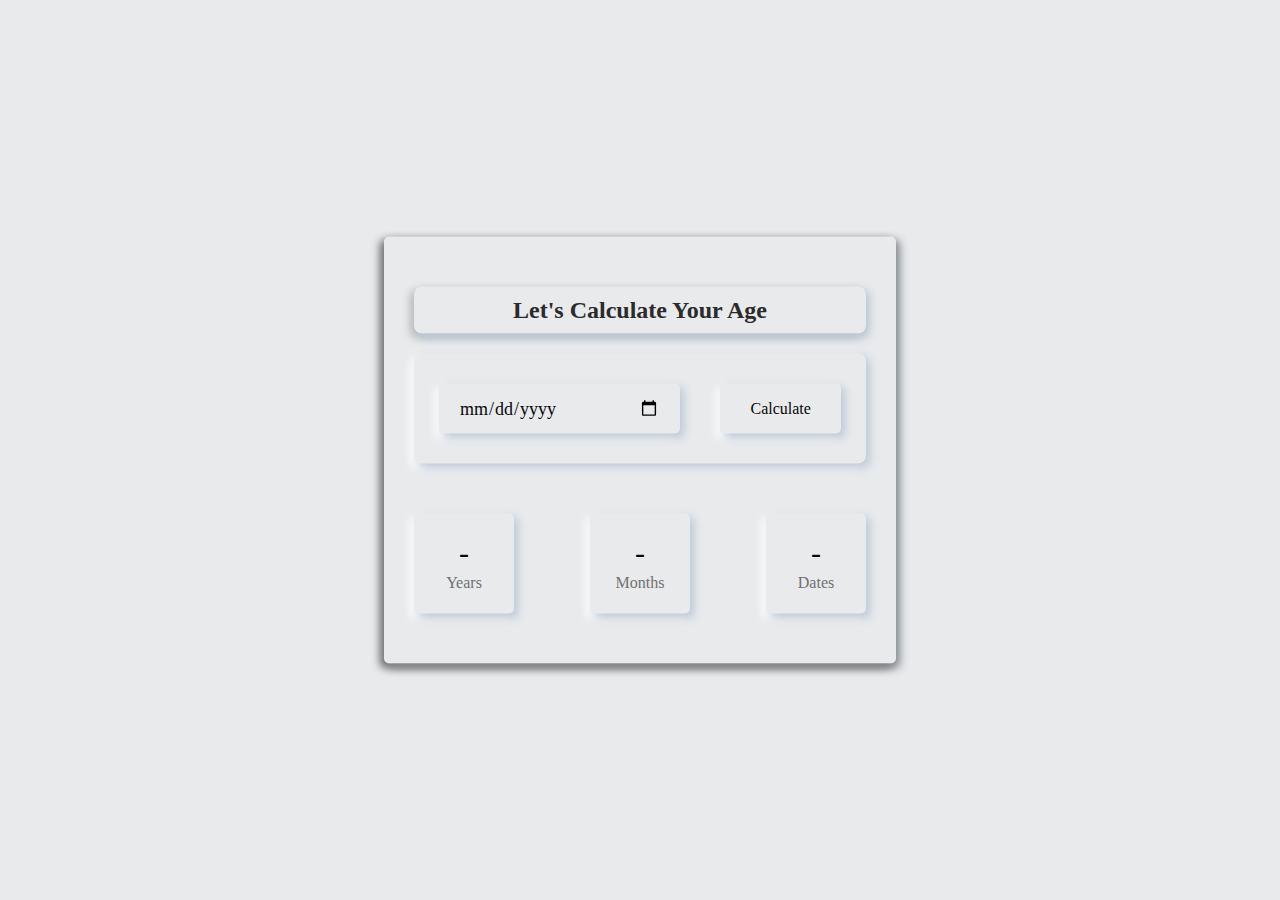
<file: Age Calculator/index.html>
<!DOCTYPE html>
<html lang="en">
<head>
  <meta charset="UTF-8">
  <meta name="viewport" content="width=device-width, initial-scale=1.0">
  <title>Age Calculator</title>
  <link rel="stylesheet" href="style.css">
</head>
<body>
  <div class="container">
    <div class="heading">
      <h2>Let's Calculate Your Age</h2>
    </div>
    <div class="inputs-wrapper">
      <input type="date" id="date-input">
      <button onclick="ageCalculate()">Calculate</button>
    </div>
    <div class="outputs-wrapper">
      <div>
        <span id="years">-</span>
        <p>Years</p>
      </div>
      <div>
        <span id="months">-</span>
        <p>Months</p>
      </div>
      <div>
        <span id="dates">-</span>
        <p>Dates</p>
      </div>
    </div>
  </div>

  <script src="script.js"></script>
</body>
</html>
</file>
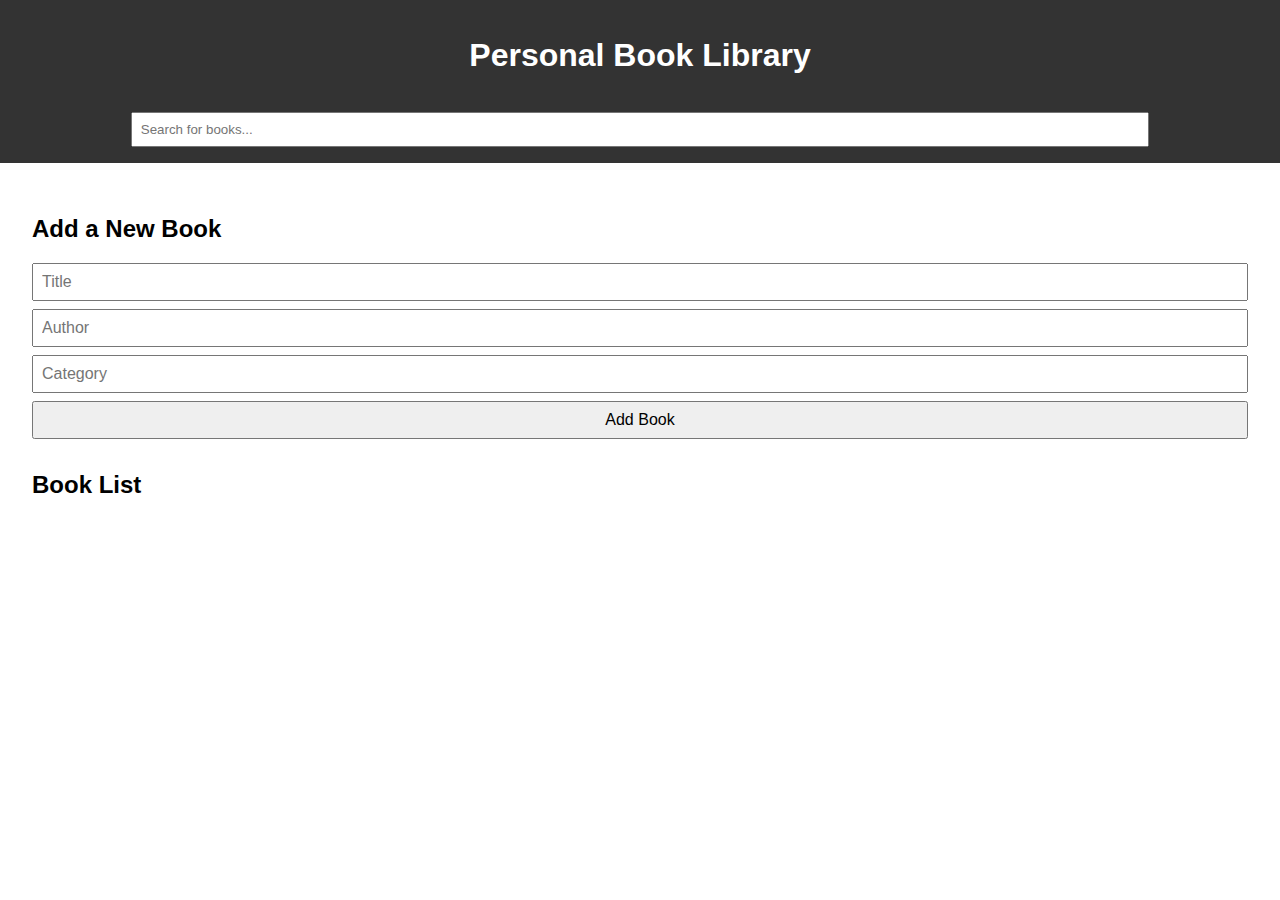
<file: Book Library/index.html>
<!DOCTYPE html>
<html lang="en">
<head>
    <meta charset="UTF-8">
    <meta name="viewport" content="width=device-width, initial-scale=1.0">
    <title>Personal Book Library</title>
    <link rel="stylesheet" href="style.css">
</head>
<body>
    <header>
        <h1>Personal Book Library</h1>
        <input type="text" id="search-bar" placeholder="Search for books...">
    </header>
    <main>
        <section id="add-book-section">
            <h2>Add a New Book</h2>
            <form id="add-book-form">
                <input type="text" id="book-title" placeholder="Title" required>
                <input type="text" id="book-author" placeholder="Author" required>
                <input type="text" id="book-category" placeholder="Category" required>
                <button type="submit">Add Book</button>
            </form>
        </section>
        <section id="book-list-section">
            <h2>Book List</h2>
            <ul id="book-list"></ul>
        </section>
    </main>
    <script src="script.js"></script>
</body>
</html>
</file>
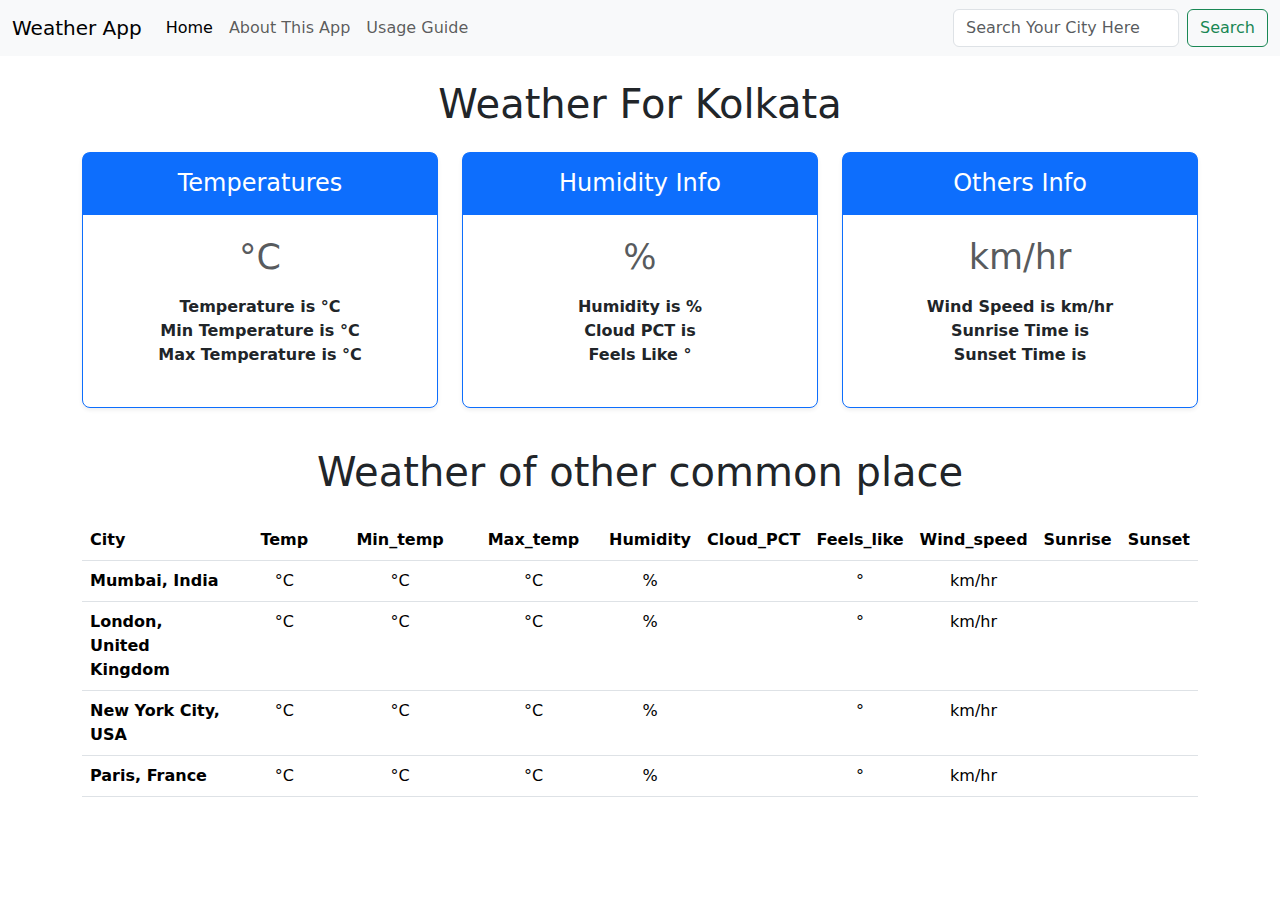
<file: Weather App/index.html>
<!doctype html>
<html lang="en">
  <head>
    <meta charset="utf-8">
    <meta name="viewport" content="width=device-width, initial-scale=1">
    <title>Weather App</title>
    <link href="https://cdn.jsdelivr.net/npm/bootstrap@5.3.3/dist/css/bootstrap.min.css" rel="stylesheet" integrity="sha384-QWTKZyjpPEjISv5WaRU9OFeRpok6YctnYmDr5pNlyT2bRjXh0JMhjY6hW+ALEwIH" crossorigin="anonymous">
  </head>
  <body>
    <nav class="navbar navbar-expand-lg bg-body-tertiary">
      <div class="container-fluid">
        <a class="navbar-brand" href="#">Weather App</a>
        <button class="navbar-toggler" type="button" data-bs-toggle="collapse" data-bs-target="#navbarSupportedContent" aria-controls="navbarSupportedContent" aria-expanded="false" aria-label="Toggle navigation">
          <span class="navbar-toggler-icon"></span>
        </button>
        <div class="collapse navbar-collapse" id="navbarSupportedContent">
          <ul class="navbar-nav me-auto mb-2 mb-lg-0">
            <li class="nav-item">
              <a class="nav-link active" aria-current="page" href="#">Home</a>
            </li>
            <li class="nav-item">
              <a class="nav-link" href="#">About This App</a>
            </li>
            <li class="nav-item">
              <a class="nav-link ">Usage Guide</a>
            </li>
          </ul>
          <form class="d-flex" role="search">
            <input id="city" class="form-control me-2" type="search" placeholder="Search Your City Here" aria-label="Search">
            <button class="btn btn-outline-success" type="submit" id="submit">Search</button>
          </form>
        </div>
      </div>
    </nav>

    <div class="container">
      <h1 class="my-4 text-center">Weather For <span id="cityName"></span></h1>
      <main>
        <div class="row row-cols-1 row-cols-md-3 mb-3 text-center">
          <div class="col">
            <div class="card mb-4 rounded-3 shadow-sm border-primary">
              <div class="card-header py-3 text-bg-primary border-primary">
                <h4 class="my-0 fw-normal">Temperatures</h4>
              </div>
              <div class="card-body">
                <h1 class="card-title pricing-card-title"><span id="temp_main"></span><small class="text-body-secondary fw-light">&deg;C
                </small></h1>
                <b>
                  <ul class="list-unstyled mt-3 mb-4">
                    <li>Temperature is <span id="temp"></span>&deg;C</li>
                    <li>Min Temperature is <span id="min_temp"></span>&deg;C</li>
                    <li>Max Temperature is <span id="max_temp"></span>&deg;C</li>
                  </ul>
                </b>
              </div>
            </div>
          </div>
          <div class="col">
            <div class="card mb-4 rounded-3 shadow-sm border-primary">
              <div class="card-header py-3 text-bg-primary border-primary">
                <h4 class="my-0 fw-normal">Humidity Info</h4>
              </div>
              <div class="card-body">
                <h1 class="card-title pricing-card-title"><span id="humidity_main"></span><small class="text-body-secondary fw-light">%</small></h1>
                <b>
                  <ul class="list-unstyled mt-3 mb-4">
                    <li>Humidity is <span id="humidity"></span>%</li>
                    <li>Cloud PCT is <span id="cloud_pct"></span></li>
                    <li>Feels Like <span id="feels_like"></span>&deg;</li>
                  </ul>
                </b>
              </div>
            </div>
          </div>
          <div class="col">
            <div class="card mb-4 rounded-3 shadow-sm border-primary">
              <div class="card-header py-3 text-bg-primary border-primary">
                <h4 class="my-0 fw-normal">Others Info</h4>
              </div>
              <div class="card-body">
                <h1 class="card-title pricing-card-title"><span id="wind_speed_main"></span><small class="text-body-secondary fw-light">km/hr</small></h1>
                <b>
                  <ul class="list-unstyled mt-3 mb-4">
                    <li>Wind Speed is <span id="wind_speed"></span> km/hr</li>
                    <li>Sunrise Time is <span id="sunrise"></span></li>
                    <li>Sunset Time is <span id="sunset"></span></li>
                  </ul>
                </b>
              </div>
            </div>
          </div>
        </div>
    
        <h2 class="display-6 text-center mb-4">Weather of other common place</h2>
    
        <div class="table-responsive">
          <table class="table text-center">
            <thead>
              <tr>
                <th class="text-start" style="width: 34%;">City</th>
                <th style="width: 22%;">Temp</th>
                <th style="width: 22%;">Min_temp</th>
                <th style="width: 22%;">Max_temp</th>
                <th style="width: 22%;">Humidity</th>
                <th style="width: 22%;">Cloud_PCT</th>
                <th style="width: 22%;">Feels_like</th>
                <th style="width: 22%;">Wind_speed</th>
                <th style="width: 22%;">Sunrise</th>
                <th style="width: 22%;">Sunset</th>
              </tr>
            </thead>
            <tbody>
              <tr>
                <th scope="row" class="text-start">Mumbai, India</th>
                <td><span id="temp1"></span>&deg;C</td>
                <td><span id="min_temp1"></span>&deg;C</td>
                <td><span id="max_temp1"></span>&deg;C</td>
                <td><span id="humidity1"></span>%</td>
                <td><span id="cloud_pct1"></span></td>
                <td><span id="feels_like1"></span>&deg;</td>
                <td><span id="wind_speed1"></span> km/hr</td>
                <td><span id="sunrise1"></span></td>
                <td><span id="sunset1"></span></td>
              </tr>
              <tr>
                <th scope="row" class="text-start">London, United Kingdom</th>
                <td><span id="temp2"></span>&deg;C</td>
                <td><span id="min_temp2"></span>&deg;C</td>
                <td><span id="max_temp2"></span>&deg;C</td>
                <td><span id="humidity2"></span>%</td>
                <td><span id="cloud_pct2"></span></td>
                <td><span id="feels_like2"></span>&deg;</td>
                <td><span id="wind_speed2"></span> km/hr</td>
                <td><span id="sunrise2"></span></td>
                <td><span id="sunset2"></span></td>
              </tr>
              <tr>
                <th scope="row" class="text-start">New York City, USA</th>
                <td><span id="temp3"></span>&deg;C</td>
                <td><span id="min_temp3"></span>&deg;C</td>
                <td><span id="max_temp3"></span>&deg;C</td>
                <td><span id="humidity3"></span>%</td>
                <td><span id="cloud_pct3"></span></td>
                <td><span id="feels_like3"></span>&deg;</td>
                <td><span id="wind_speed3"></span> km/hr</td>
                <td><span id="sunrise3"></span></td>
                <td><span id="sunset3"></span></td>
              </tr>
              <tr>
                <th scope="row" class="text-start">Paris, France</th>
                <td><span id="temp4"></span>&deg;C</td>
                <td><span id="min_temp4"></span>&deg;C</td>
                <td><span id="max_temp4"></span>&deg;C</td>
                <td><span id="humidity4"></span>%</td>
                <td><span id="cloud_pct4"></span></td>
                <td><span id="feels_like4"></span>&deg;</td>
                <td><span id="wind_speed4"></span> km/hr</td>
                <td><span id="sunrise4"></span></td>
                <td><span id="sunset4"></span></td>
              </tr>
            </tbody>
          </table>
        </div>
      </main>
    </div>

    <script src="https://cdn.jsdelivr.net/npm/bootstrap@5.3.3/dist/js/bootstrap.bundle.min.js" integrity="sha384-YvpcrYf0tY3lHB60NNkmXc5s9fDVZLESaAA55NDzOxhy9GkcIdslK1eN7N6jIeHz" crossorigin="anonymous"></script>
    <script src="script.js"></script>
  </body>
</html>
</file>
<file: Age Calculator/style.css>
*,
*:before,
*:after {
  padding: 0;
  margin: 0;
  box-sizing: border-box;
  font-family: 'Times New Roman', Times, serif;
}
body {
  background-color: #e8eaec;
}
.container {
  width: 40%;
  min-width: 450px;
  position: absolute;
  transform: translate(-50%, -50%);
  left: 50%;
  top: 50%;
  padding: 50px 30px;
  border-radius: 5px;
  box-shadow: 4px 4px 8px rgb(136, 140, 144),-4px 4px 8px rgb(105, 105, 105);
}
.container * {
  border: none;
  outline: none;
  font-family: 'Times New Roman', Times, serif;
}
.heading {
  color: #2b2b2b;
  display: grid;
  place-items: center;
  margin-bottom: 20px;
  box-shadow: 4px 4px 8px rgb(189, 200, 213),-4px 4px 8px rgb(183, 185, 185);
  border-radius: 8px;
  padding: 10px;
}
.inputs-wrapper {
  background-color: #e8eaec;
  padding: 30px 25px;
  box-shadow: 4px 4px 8px rgb(189, 200, 213),-4px 4px 8px rgb(255, 255, 255);
  border-radius: 8px;
  margin-bottom: 50px;
}
input, button {
  height: 50px;
  background-color: #e8eaec;
  color: #080808;
  font-weight: 500;
  border-radius: 5px;
  box-shadow: 4px 4px 8px rgb(189, 200, 213),-4px 4px 8px rgb(255, 255, 255);
}
input {
  width: 60%;
  padding: 0 20px;
  font-size: 18px;
}
button{
  width: 30%;
  float: right;
  font-size: 16px;
}
.outputs-wrapper {
  width: 100%;
  display: flex;
  justify-content: space-between;
}
.outputs-wrapper div {
  height: 100px;
  width: 100px;
  background-color: #e8eaec;
  box-shadow: 4px 4px 8px rgb(189, 200, 213),-4px 4px 8px rgb(255, 255, 255);
  border-radius: 5px;
  color: #080808;
  display: grid;
  place-items: center;
  padding: 20px 0;
}
span {
  font-size: 30px;
  font-weight: 500;
}
p {
  font-size: 16px;
  color: #707070;
  font-weight: 400;
}
</file>
<file: Book Library/style.css>
body {
  font-family: Arial, sans-serif;
  margin: 0;
  padding: 0;
  box-sizing: border-box;
}

header {
  background-color: #333;
  color: white;
  padding: 1rem;
  text-align: center;
}

#search-bar {
  width: 80%;
  padding: 0.5rem;
  margin-top: 1rem;
}

main {
  padding: 2rem;
}

section {
  margin-bottom: 2rem;
}

form {
  display: flex;
  flex-direction: column;
  gap: 0.5rem;
}

form input, form button {
  padding: 0.5rem;
  font-size: 1rem;
}

#book-list {
  list-style-type: none;
  padding: 0;
}

#book-list li {
  background-color: #f4f4f4;
  margin: 0.5rem 0;
  padding: 1rem;
  border: 1px solid #ddd;
}
</file>
